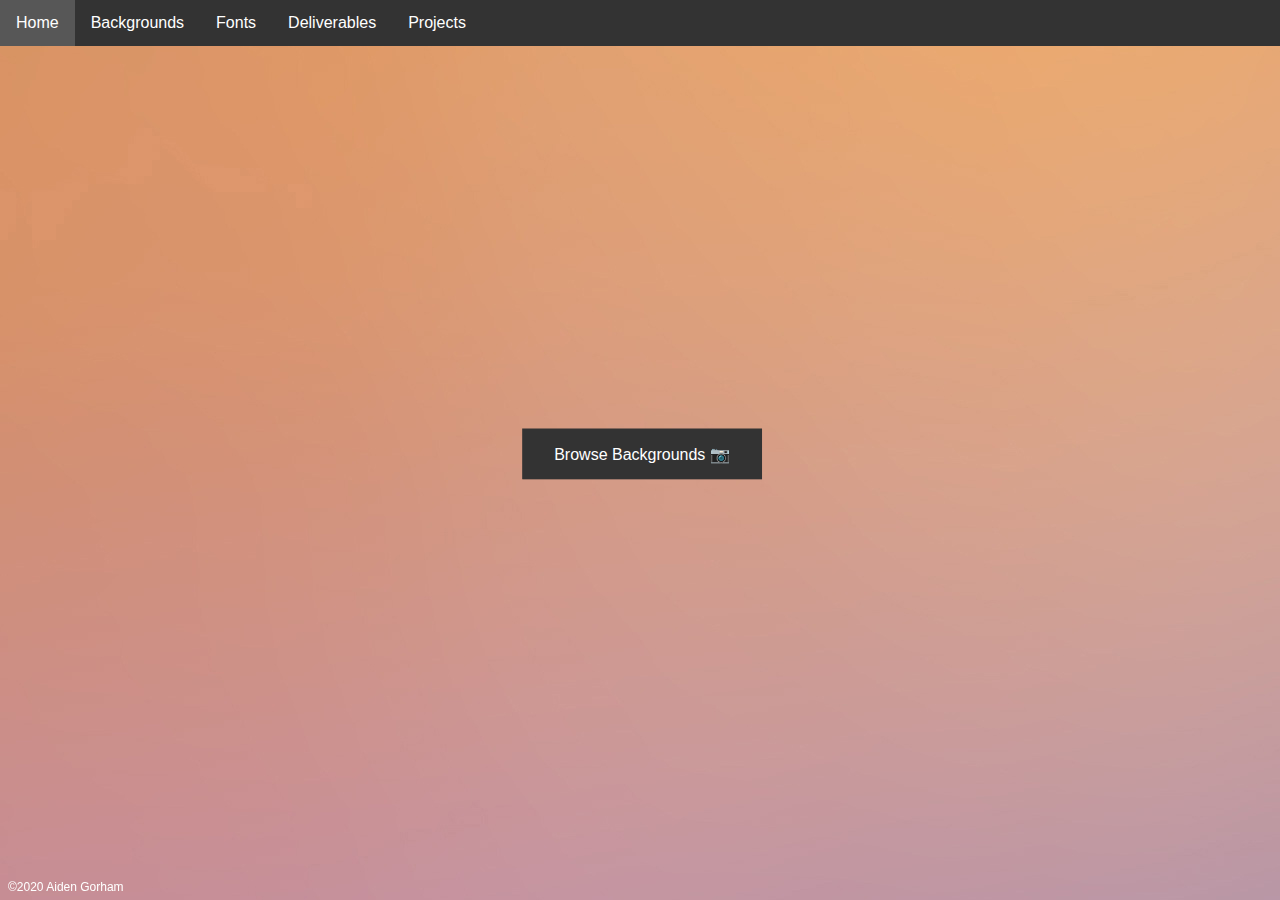
<file: index.html>
<!DOCTYPE html>
<html>
<head>

   <!--
          Aiden's Design Assets
          Home Page

          Final Project
          Author: Aiden Gorham
          Date: 7/22/2020

          Filename: index.html
        -->

   <title>Aiden's Design Assets</title>
   <meta charset="utf-8" />
   <meta name="viewport" content="width=device-width, initial-scale=1.0">
   <link rel="stylesheet" type="text/css" href="css/index.css" media="all">
   <link rel="stylesheet" type="text/css" href="css/main.css" media="all">

   <ul>
    <li><a href="index.html">Home</a></li>
    <li><a href="backgrounds.html">Backgrounds</a></li>
    <li><a href="fonts.html">Fonts</a></li>
    <li><a href="deliver.html">Deliverables</a></li>
    <li><a href="projects.html">Projects</a></li>
  </ul>

</head>

<body>

<button class="button button1" onclick="window.location.href=
'backgrounds.html';">Browse Backgrounds 📷</button>

</body>

<footer>
<p>
©2020 Aiden Gorham
</p>
</footer>

</html>
</file>
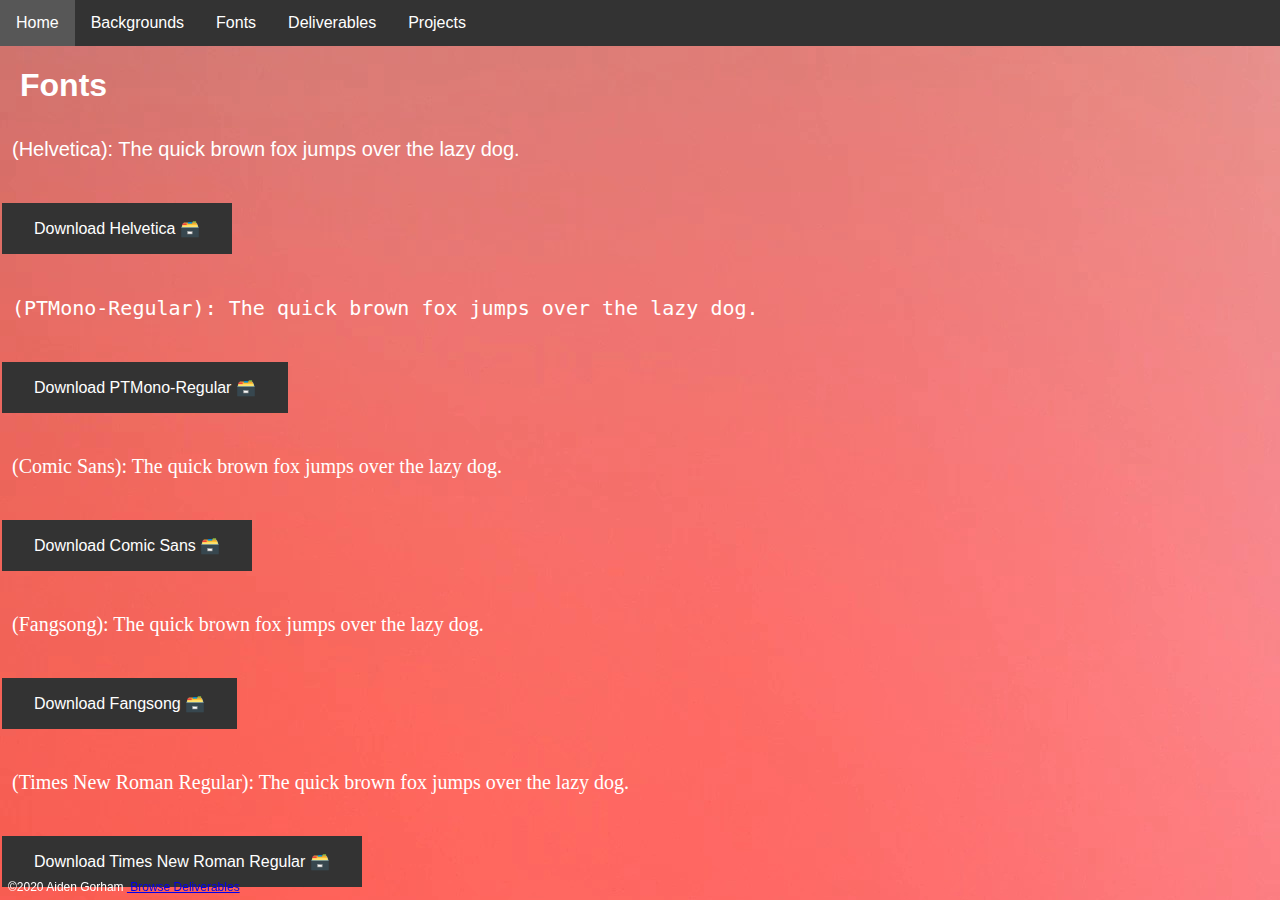
<file: fonts.html>
<!DOCTYPE html>
<html>
<head>
   <!--
          Aiden's Design Assets
          Home Page

          Final Project
          Author: Aiden Gorham
          Date: 7/22/2020

          Filename: fonts.html
         -->

   <title>Aiden's Design Assets</title>
   <meta charset="utf-8" />
   <meta name="viewport" content="width=device-width, initial-scale=1.0">
   <link rel="stylesheet" type="text/css" href="css/main.css" media="all">
   <link rel="stylesheet" type="text/css" href="css/fonts.css" media="all">


   <ul>
    <li><a href="index.html">Home</a></li>
    <li><a href="backgrounds.html">Backgrounds</a></li>
    <li><a href="fonts.html">Fonts</a></li>
    <li><a href="deliver.html">Deliverables</a></li>
    <li><a href="projects.html">Projects</a></li>
  </ul>

</head>

<body>

<h1>Fonts</h1>

<div id="helvetica_box">

  <div class="vertical-menu">
    <p class="active_helvetica">(Helvetica): The quick brown fox jumps over the lazy dog.</p>
    <a class="a_hel" href='https://drive.google.com/file/d/15AiUjInpCvSSzhnRchIThUE_DyajLEfz/view?usp=sharing'><button class="hel_button" onclick="window.location.href=
    'backgrounds.html';">Download Helvetica 🗃️</button></a>

    <p class="active_mono">(PTMono-Regular): The quick brown fox jumps over the lazy dog.</p>
    <a class="a_hel" href='https://drive.google.com/file/d/1NQD5VcAyyY_sapehgwcXUeE6Xo_obbDr/view?usp=sharing'><button class="hel_button" onclick="window.location.href=
    'backgrounds.html';">Download PTMono-Regular 🗃️</button></a>

    <p class="active_comic">(Comic Sans): The quick brown fox jumps over the lazy dog.</p>
    <a class="a_hel" href='https://drive.google.com/file/d/1Qbp6Vr3WtHvYlfZi0SjzJPLjVsisS9s8/view?usp=sharing'><button class="hel_button" onclick="window.location.href=
    'backgrounds.html';">Download Comic Sans 🗃️</button></a>

    <p class="active_goudy">(Fangsong): The quick brown fox jumps over the lazy dog.</p>
    <a class="a_hel" href='https://drive.google.com/file/d/1LVW2o8UfAC8SX1XvIePLMaFgxYrFqbw2/view?usp=sharing'><button class="hel_button" onclick="window.location.href=
    'backgrounds.html';">Download Fangsong 🗃️</button></a>

    <p class="active_math">(Times New Roman Regular): The quick brown fox jumps over the lazy dog.</p>
    <a class="a_hel" href='https://drive.google.com/file/d/1Z2WoYrWbzldQJ0TwoZp7CTJ0feDrORvg/view?usp=sharing'><button class="hel_button" onclick="window.location.href=
    'backgrounds.html';">Download Times New Roman Regular 🗃️</button></a>
  </div>

</div>

</body>

<footer>
<p>
©2020 Aiden Gorham
<a href="deliver.html">&nbspBrowse Deliverables</a>
</p>
</footer>

</html>
</file>
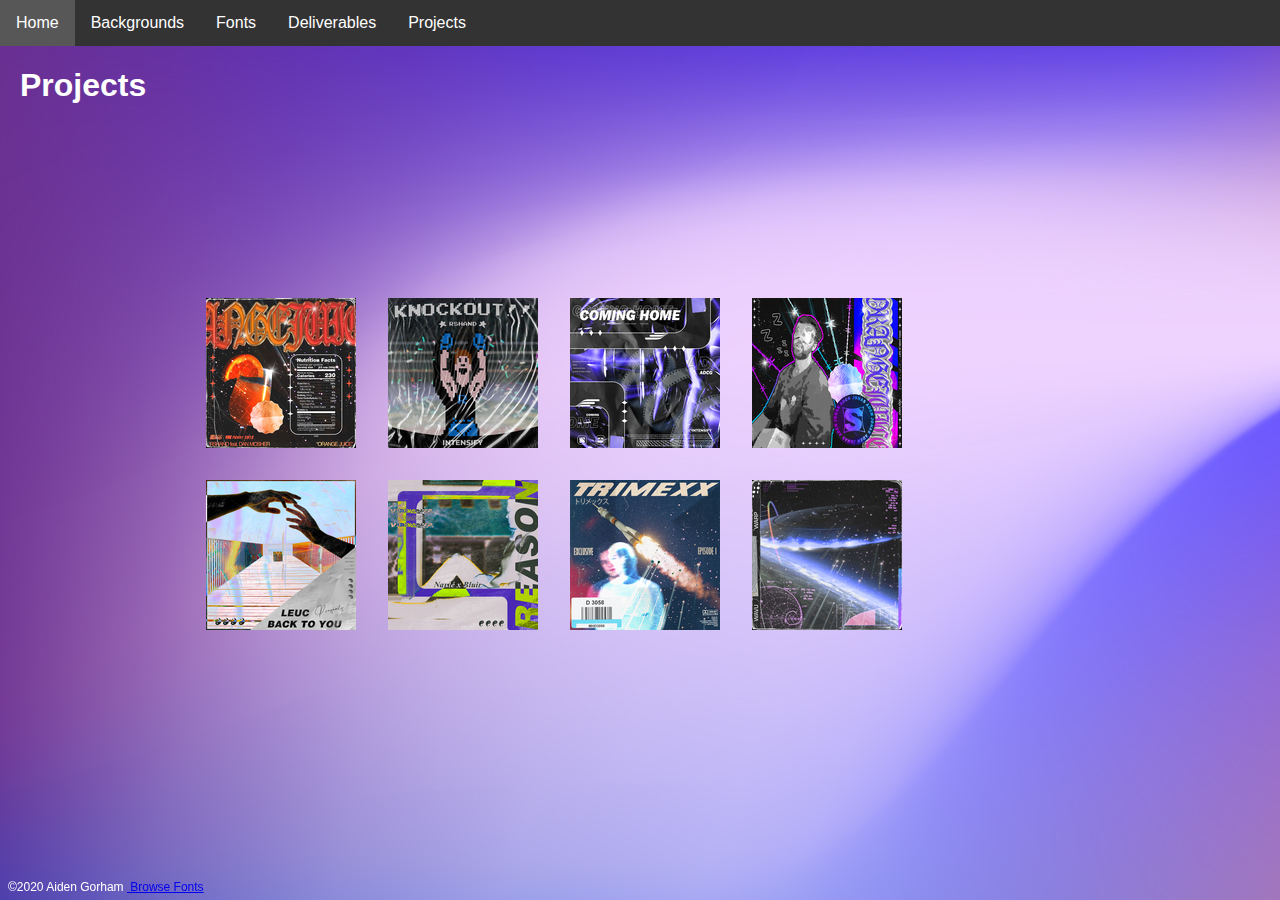
<file: projects.html>
<!DOCTYPE html>
<html>
<head>

   <!--
          Aiden's Design Assets
          Home Page

          Final Project
          Author: Aiden Gorham
          Date: 7/22/2020

          Filename: index.html
        -->

   <title>Aiden's Design Assets</title>
   <meta charset="utf-8" />
   <meta name="viewport" content="width=device-width, initial-scale=1.0">
   <link rel="stylesheet" type="text/css" href="css/projects.css" media="all">
   <link rel="stylesheet" type="text/css" href="css/main.css" media="all">

   <ul>
    <li><a href="index.html">Home</a></li>
    <li><a href="backgrounds.html">Backgrounds</a></li>
    <li><a href="fonts.html">Fonts</a></li>
    <li><a href="deliver.html">Deliverables</a></li>
    <li><a href="projects.html">Projects</a></li>
  </ul>

</head>

<body>

  <h1>Projects</h1>

  <div>
    <ul>
      <li class="item1"><a href="https://drive.google.com/file/d/1CbjXyEyfvXQaqbF6aouVITeC_-5nPfGB/view?usp=sharing"><img src="images/rshand - Orange Juice.jpg" /></a></li>
      <li class="item2"><a href="https://drive.google.com/file/d/1seY-MuoKVnqrosCNs2sTiMeiTHvdyLLS/view?usp=sharing"><img src="images/knockout.jpg" /></a></li>
      <li class="item3"><a href="https://drive.google.com/file/d/164SGkB3q-PwFFl3E40YdYADlGJhfwlJl/view?usp=sharing"><img src="images/coming_home.jpg" /></a></li>
      <li class="item4"><a href="https://drive.google.com/file/d/1e154Pi-fSfNltpvAFauR-VqxgVvrmWh_/view?usp=sharing"><img src="images/aden.jpg" /></a></li>
      <li class="item5"><a href="https://drive.google.com/file/d/1FzB0tLfqCysghFRf5nkdbgtzvO0UhAtu/view?usp=sharing"><img src="images/leuc.jpg" /></a></li>
      <li class="item6"><a href="https://drive.google.com/file/d/1Mqzq-JMpGjeDr8a6CeE7HGggcT7ytiTG/view?usp=sharing"><img src="images/reasons.jpg" /></a></li>
      <li class="item7"><a href="https://drive.google.com/file/d/1Tp5j8aUotKEw4C1DUPu-opkZgPdgackx/view?usp=sharing"><img src="images/Trimexx_Soundcloud_150x150.jpg" /></a></li>
      <li class="item8"><a href="https://drive.google.com/file/d/1GrerzOiYMycxBA2Q6e3Qt1_bTdxJ5bwW/view?usp=sharing"><img src="images/warp.jpg" /></a></li>
    </ul>
  </div>

</body>

<footer>
<p>
©2020 Aiden Gorham
<a href="fonts.html">&nbspBrowse Fonts</a>
</p>
</footer>

</html>
</file>
<file: css/index.css>
@charset "utf-8";

/*

   Author: Aiden Gorham
   Date: 7/22/2020

   Filename: index.css

   This file contains the css design code used on the
   home (index) page of my website.

*/

body {
  -webkit-background-size: auto;
  background-size: auto;
  background-repeat: no-repeat;
  background-image: url("../images/home_image.jpg");
}

body > button {
  color: white;
  font-family: Arial, Helvetica, sans-serif;
  background-color: #333;
  position: fixed;
  top: 50%;
  left: 50%;
  transform: translate(-50%, -50%);
  border: none;
  padding: 16px 32px;
  text-align: center;
  text-decoration: bold;
  display: inline-block;
  font-size: 16px;
  margin: 4px 2px;
  transition-duration: 0.5s;
  cursor: pointer;
}

body > button:hover {
  background-color: rgb(87, 87, 87);
}
</file>
<file: css/main.css>
@charset "utf-8";

/*

   Author: Aiden Gorham
   Date: 7/22/2020

   Filename: main.css

   This file contains the css design code used across
   all pages on my website

*/

body {
   margin: 0px;
}

ul {
  font-family: Arial, Helvetica, sans-serif;
  list-style-type: none;
  margin: 0;
  padding: 0;
  overflow: hidden;
  background-color: #333;
}

li {
  float: left;
}

li a {
  color: white;
  font-family: Arial, Helvetica, sans-serif;
  display: block;
  text-align: center;
  padding: 14px 16px;
  text-decoration: none;
}

li a:hover {
  background-color: rgb(87, 87, 87);
}

footer {
  font-family: Arial, Helvetica, sans-serif;
  padding-left: 0.5rem;
  font-size: 12px;
  color: white;
  position: fixed;
  bottom: 0;
  width: 100%;
  height: 2rem;
}
</file>
<file: css/fonts.css>
@charset "utf-8";

/*

   Author: Aiden Gorham
   Date: 7/22/2020

   Filename: fonts.css

   This file contains the css design code used on the
   fonts page of my website.

*/

body {
  -webkit-background-size: auto;
  background-size: auto;
  background-repeat: no-repeat;
  background-image: url("../images/fonts.jpeg");
}

body > h1 {
  font-family: helvetica;
  color: white;
  padding-left: 20px;
}



.vertical-menu {
  width: 100%; /* Set a width if you like */
}

.vertical-menu p {
  background-color: #eee; /* Grey background color */
  color: black; /* Black text color */
  display: block; /* Make the links appear below each other */
  padding: 12px; /* Add some padding */
  text-decoration: none; /* Remove underline from links */
}

.vertical-menu p:hover {
  background-color: #ccc; /* Dark grey background on mouse-over */
}

.vertical-menu p.active_helvetica {
  font-size: 20px;
  font-family: Helvetica;
  background-color: transparent; /* Add a green color to the "active/current" link */
  color: white;
}

.vertical-menu p.active_mono {
  font-family: monospace;
  font-size: 20px;
  background-color: transparent; /* Add a green color to the "active/current" link */
  color: white;
}

.vertical-menu p.active_comic {
  font-family: "Comic Sans", cursive;
  font-size: 20px;
  background-color: transparent; /* Add a green color to the "active/current" link */
  color: white;
}

.vertical-menu p.active_goudy {
  font-family: fangsong;
  font-size: 20px;
  background-color: transparent; /* Add a green color to the "active/current" link */
  color: white;
}

.vertical-menu p.active_math {
  font-family: "Times New Roman", serif;
  font-size: 20px;
  background-color: transparent; /* Add a green color to the "active/current" link */
  color: white;
}

.vertical-menu .a_hel .hel_button {
    color: white;
    font-family: Arial, Helvetica, sans-serif;
    background-color: #333;
    border: none;
    padding: 16px 32px;
    text-align: center;
    text-decoration: bold;
    display: inline-block;
    font-size: 16px;
    margin: 10px 2px;
    transition-duration: 0.5s;
    cursor: pointer;
}
</file>
<file: css/projects.css>
@charset "utf-8";

/*

   Author: Aiden Gorham
   Date: 7/22/2020

   Filename: projects.css

   This file contains the css design code used on the
   projects page of my website.

*/

body {
  -webkit-background-size: auto;
  background-size: auto;
  background-repeat: no-repeat;
  background-image: url("../images/projects_image.jpg");
}

body > div {
  width: 900px;
  margin: 20vh auto;
  overflow: auto;
  background-color: transparent;
}

body > h1 {
  font-family: helvetica;
  color: white;
  padding-left: 20px;
}

body > div > ul {
  list-style-type: none;
  background-color: transparent;
  transition-duration: 0.5s;
}

li img {
  border: 0 solid;

  -webkit-transition: box-shadow 0.5s ease;
  -moz-transition: box-shadow 0.5s ease;
  -o-transition: box-shadow 0.5s ease;
  -ms-transition: box-shadow 0.5s ease;
  transition: box-shadow 0.5s ease;
}

li img:hover {
  background-color: transparent;
  -webkit-box-shadow: 0px 0px 7px;
  box-shadow: 0px 0px 7px;
}
</file>
